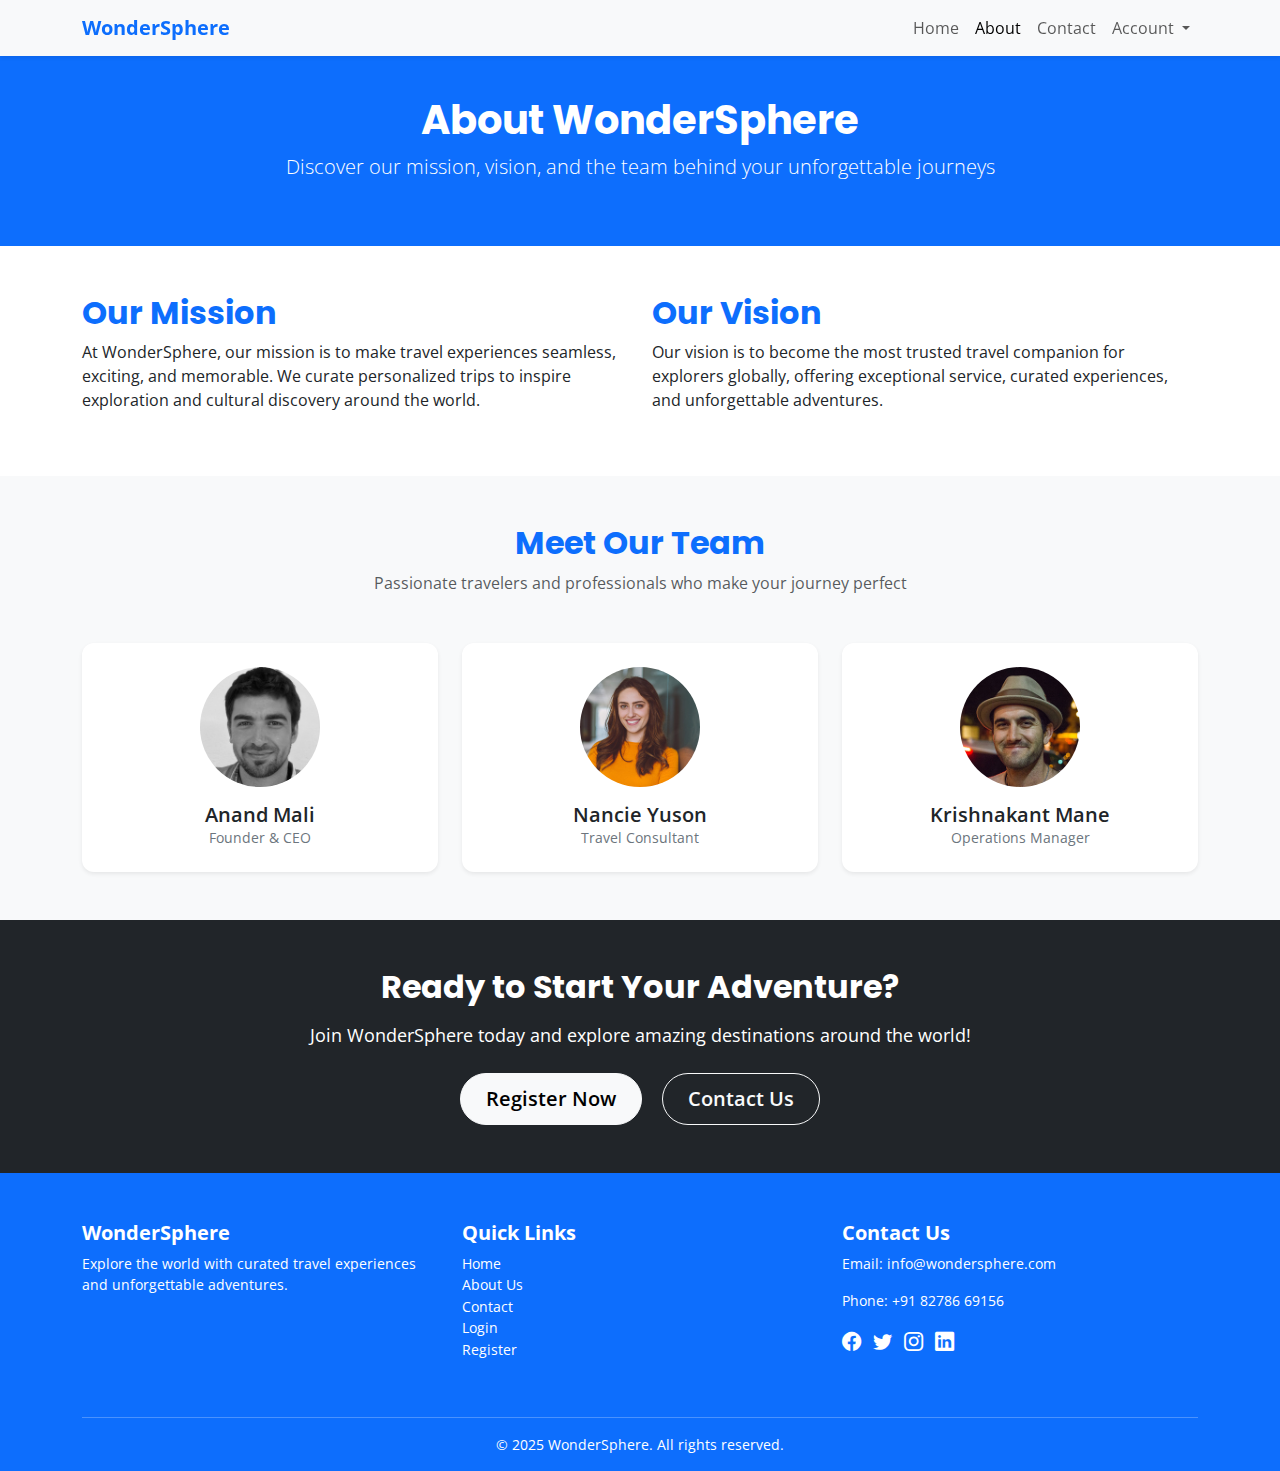
<file: about.html>
<!DOCTYPE html>
<html lang="en">
  <head>
    <meta charset="UTF-8" />
    <meta name="viewport" content="width=device-width, initial-scale=1.0" />
    <title>About Us - WonderSphere</title>
    <link
      href="https://cdn.jsdelivr.net/npm/bootstrap@5.3.3/dist/css/bootstrap.min.css"
      rel="stylesheet"
    />
    <!-- Google Fonts -->
    <link
      href="https://fonts.googleapis.com/css2?family=Poppins:wght@400;600&family=Open+Sans&display=swap"
      rel="stylesheet"
    />
    <link
      rel="stylesheet"
      href="https://cdn.jsdelivr.net/npm/bootstrap-icons@1.10.5/font/bootstrap-icons.css"
    />
    <link rel="stylesheet" href="css/style.css" />
  </head>
  <body>
    <nav
      class="navbar navbar-expand-lg navbar-light bg-light fixed-top shadow-sm"
    >
      <div class="container">
        <a class="navbar-brand fw-bold text-primary" href="index.html"
          >WonderSphere</a
        >
        <button
          class="navbar-toggler"
          type="button"
          data-bs-toggle="collapse"
          data-bs-target="#navbarNav"
        >
          <span class="navbar-toggler-icon"></span>
        </button>
        <div class="collapse navbar-collapse" id="navbarNav">
          <ul class="navbar-nav ms-auto">
            <li class="nav-item">
              <a class="nav-link" href="index.html">Home</a>
            </li>
            <li class="nav-item">
              <a class="nav-link active" href="about.html">About</a>
            </li>

            <li class="nav-item">
              <a class="nav-link" href="contact.html">Contact</a>
            </li>

            <li class="nav-item dropdown">
              <a
                class="nav-link dropdown-toggle"
                href="#"
                role="button"
                data-bs-toggle="dropdown"
                aria-expanded="false"
                >Account
              </a>
              <ul class="dropdown-menu">
                <li class="nav-item">
                  <a class="nav-link" href="login.html">Login</a>
                </li>
                <li class="nav-item">
                  <a class="nav-link" href="register.html">Register</a>
                </li>
              </ul>
            </li>
          </ul>
        </div>
      </div>
    </nav>

    <!-- About Hero Section -->
    <section class="py-5 mt-5 bg-primary text-white text-center">
      <div class="container">
        <h1 class="fw-bold">About WonderSphere</h1>
        <p class="lead">
          Discover our mission, vision, and the team behind your unforgettable
          journeys
        </p>
      </div>
    </section>

    <!-- Mission & Vision -->
    <section class="py-5">
      <div class="container">
        <div class="row g-4">
          <div class="col-md-6">
            <h2 class="text-primary fw-bold">Our Mission</h2>
            <p>
              At WonderSphere, our mission is to make travel experiences
              seamless, exciting, and memorable. We curate personalized trips to
              inspire exploration and cultural discovery around the world.
            </p>
          </div>
          <div class="col-md-6">
            <h2 class="text-primary fw-bold">Our Vision</h2>
            <p>
              Our vision is to become the most trusted travel companion for
              explorers globally, offering exceptional service, curated
              experiences, and unforgettable adventures.
            </p>
          </div>
        </div>
      </div>
    </section>

    <!-- Team Section -->
    <section class="py-5 bg-light">
      <div class="container">
        <div class="text-center mb-5">
          <h2 class="fw-bold text-primary">Meet Our Team</h2>
          <p class="text-muted">
            Passionate travelers and professionals who make your journey perfect
          </p>
        </div>

        <div class="row g-4">
          <!-- Team Member 1 -->
          <div class="col-md-4">
            <div class="card border-0 shadow-sm text-center p-4">
              <img
                src="images/user2.png"
                class="rounded-circle mx-auto mb-3"
                alt="Team Member 1"
                width="120"
                height="120"
              />
              <h5 class="fw-semibold mb-0">Anand Mali</h5>
              <small class="text-secondary">Founder & CEO</small>
            </div>
          </div>

          <!-- Team Member 2 -->
          <div class="col-md-4">
            <div class="card border-0 shadow-sm text-center p-4">
              <img
                src="images/team3.jpg"
                class="rounded-circle mx-auto mb-3"
                alt="Team Member 2"
                width="120"
                height="120"
              />
              <h5 class="fw-semibold mb-0">Nancie Yuson</h5>
              <small class="text-secondary">Travel Consultant</small>
            </div>
          </div>

          <!-- Team Member 3 -->
          <div class="col-md-4">
            <div class="card border-0 shadow-sm text-center p-4">
              <img
                src="images/team2.jpg"
                class="rounded-circle mx-auto mb-3"
                alt="Team Member 3"
                width="120"
                height="120"
              />
              <h5 class="fw-semibold mb-0">Krishnakant Mane</h5>
              <small class="text-secondary">Operations Manager</small>
            </div>
          </div>
        </div>
      </div>
    </section>

    <!-- CTA Section -->
    <section
      id="cta"
      class="py-5 bg-dark text-white text-center"
    >
      <div class="container text-center">
        <h2 class="fw-bold mb-3">Ready to Start Your Adventure?</h2>
        <p class="mb-4">
          Join WonderSphere today and explore amazing destinations around the
          world!
        </p>
        <a href="register.html" class="btn btn-light btn-lg me-3"
          >Register Now</a
        >
        <a href="contact.html" class="btn btn-outline-light btn-lg"
          >Contact Us</a
        >
      </div>
    </section>

    <footer class="bg-primary text-white pt-5 pb-3">
      <div class="container">
        <div class="row">
          <!-- About -->
          <div class="col-md-4 mb-4">
            <h5 class="fw-bold">WonderSphere</h5>
            <p>
              Explore the world with curated travel experiences and
              unforgettable adventures.
            </p>
          </div>

          <!-- Quick Links -->
          <div class="col-md-4 mb-4">
            <h5 class="fw-bold">Quick Links</h5>
            <ul class="list-unstyled">
              <li>
                <a href="index.html" class="text-white text-decoration-none"
                  >Home</a
                >
              </li>
              <li>
                <a href="about.html" class="text-white text-decoration-none"
                  >About Us</a
                >
              </li>
              <li>
                <a href="contact.html" class="text-white text-decoration-none"
                  >Contact</a
                >
              </li>
              <li>
                <a href="login.html" class="text-white text-decoration-none"
                  >Login</a
                >
              </li>
              <li>
                <a href="register.html" class="text-white text-decoration-none"
                  >Register</a
                >
              </li>
            </ul>
          </div>

          <!-- Social -->
          <div class="col-md-4 mb-4">
            <h5 class="fw-bold">Contact Us</h5>
            <p>Email: info@wondersphere.com</p>
            <p>Phone: +91 82786 69156</p>
            <div>
              <a href="#" class="text-white me-2"
                ><i class="bi bi-facebook"></i
              ></a>
              <a href="#" class="text-white me-2"
                ><i class="bi bi-twitter"></i
              ></a>
              <a href="#" class="text-white me-2"
                ><i class="bi bi-instagram"></i
              ></a>
              <a href="#" class="text-white"><i class="bi bi-linkedin"></i></a>
            </div>
          </div>
        </div>

        <hr class="bg-light" />
        <p class="text-center mb-0">
          &copy; 2025 WonderSphere. All rights reserved.
        </p>
      </div>
    </footer>

    <script
      src="https://cdn.jsdelivr.net/npm/bootstrap@5.3.8/dist/js/bootstrap.bundle.min.js"
      integrity="sha384-FKyoEForCGlyvwx9Hj09JcYn3nv7wiPVlz7YYwJrWVcXK/BmnVDxM+D2scQbITxI"
      crossorigin="anonymous"
    ></script>
  </body>
</html>
</file>
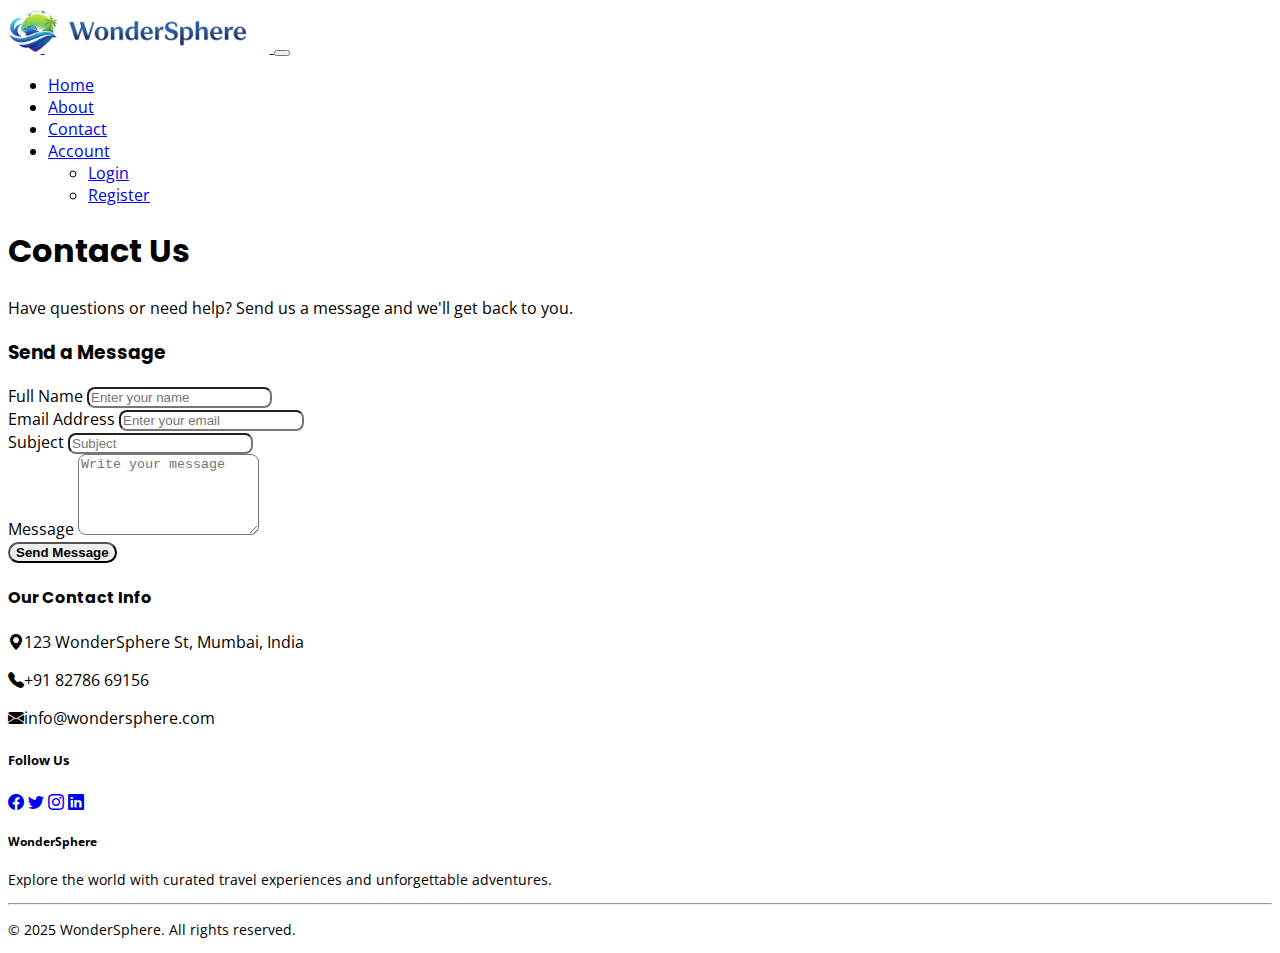
<file: contact.html>
<!DOCTYPE html>
<html lang="en">
  <head>
    <meta charset="UTF-8" />
    <meta name="viewport" content="width=device-width, initial-scale=1.0" />
    <title>WonderSphere - Explore The World</title>
    <link rel="shortcut icon" href="images/LogoIcon.png" type="image/x-icon" />
    <link
      href="https://cdn.jsdelivr.net/npm/bootstrap@5.3.8/dist/css/bootstrap.min.css"
      rel="stylesheet"
      integrity="sha384-sRIl4kxILFvY47J16cr9ZwB07vP4J8+LH7qKQnuqkuIAvNWLzeN8tE5YBujZqJLB"
      crossorigin="anonymous"
    />

    <link
      rel="stylesheet"
      href="https://cdn.jsdelivr.net/npm/bootstrap-icons@1.10.5/font/bootstrap-icons.css"
    />

    <!-- Google Fonts -->
    <link
      href="https://fonts.googleapis.com/css2?family=Poppins:wght@400;600&family=Open+Sans&display=swap"
      rel="stylesheet"
    />

    <!-- Custom CSS -->
    <link rel="stylesheet" href="css/style.css" />
  </head>
  <body>
    <!-- Navbar -->
    <nav
      class="navbar navbar-expand-lg navbar-light bg-light fixed-top shadow-sm"
    >
      <div class="container">
        <a
          class="navbar-brand d-flex justify-content-center align-items-center"
          href="index.html"
        >
          <img
            src="images/LogoIcon.png"
            alt="WonderSphere Logo"
            height="45"
            style="margin-right: -20px"
          />
          <img src="images/brandLogoText.png" alt="LogoText" height="45" />
        </a>
        <button
          class="navbar-toggler"
          type="button"
          data-bs-toggle="collapse"
          data-bs-target="#navbarNav"
        >
          <span class="navbar-toggler-icon"></span>
        </button>
        <div class="collapse navbar-collapse" id="navbarNav">
          <ul class="navbar-nav ms-auto">
            <li class="nav-item">
              <a class="nav-link" href="index.html">Home</a>
            </li>
            <li class="nav-item">
              <a class="nav-link" href="about.html">About</a>
            </li>

            <li class="nav-item">
              <a class="nav-link active" href="contact.html">Contact</a>
            </li>

            <li class="nav-item dropdown">
              <a
                class="nav-link dropdown-toggle"
                href="#"
                role="button"
                data-bs-toggle="dropdown"
                aria-expanded="false"
                >Account
              </a>
              <ul class="dropdown-menu">
                <li class="nav-item">
                  <a class="nav-link" href="login.html">Login</a>
                </li>
                <li class="nav-item">
                  <a class="nav-link" href="register.html">Register</a>
                </li>
              </ul>
            </li>
          </ul>
        </div>
      </div>
    </nav>

    <!-- Contact Hero Section -->
    <section class="py-5 mt-5 text-center bg-primary text-white">
      <div class="container">
        <h1 class="fw-bold">Contact Us</h1>
        <p class="lead">
          Have questions or need help? Send us a message and we'll get back to
          you.
        </p>
      </div>
    </section>

    <!-- Contact Form & Info -->
    <section class="py-5">
      <div class="container">
        <div class="row g-4">
          <!-- Contact Form -->
          <div class="col-md-7">
            <div class="card border-0 shadow-sm p-4">
              <h3 class="mb-4 text-primary fw-bold">Send a Message</h3>
              <form>
                <div class="mb-3">
                  <label for="name" class="form-label">Full Name</label>
                  <input
                    type="text"
                    class="form-control"
                    id="name"
                    placeholder="Enter your name"
                  />
                </div>
                <div class="mb-3">
                  <label for="email" class="form-label">Email Address</label>
                  <input
                    type="email"
                    class="form-control"
                    id="email"
                    placeholder="Enter your email"
                  />
                </div>
                <div class="mb-3">
                  <label for="subject" class="form-label">Subject</label>
                  <input
                    type="text"
                    class="form-control"
                    id="subject"
                    placeholder="Subject"
                  />
                </div>
                <div class="mb-3">
                  <label for="message" class="form-label">Message</label>
                  <textarea
                    class="form-control"
                    id="message"
                    rows="5"
                    placeholder="Write your message"
                  ></textarea>
                </div>
                <div class="d-grid">
                  <button type="submit" class="btn btn-primary">
                    Send Message
                  </button>
                </div>
              </form>
            </div>
          </div>

          <!-- Contact Info -->
          <div class="col-md-5">
            <div class="p-4">
              <h4 class="text-primary fw-bold mb-3">Our Contact Info</h4>
              <p>
                <i class="bi bi-geo-alt-fill me-2"></i>123 WonderSphere St,
                Mumbai, India
              </p>
              <p><i class="bi bi-telephone-fill me-2"></i>+91 82786 69156</p>
              <p>
                <i class="bi bi-envelope-fill me-2"></i>info@wondersphere.com
              </p>

              <h5 class="fw-bold mt-4 mb-3">Follow Us</h5>
              <div>
                <a href="#" class="text-primary me-3 fs-4"
                  ><i class="bi bi-facebook"></i
                ></a>
                <a href="#" class="text-primary me-3 fs-4"
                  ><i class="bi bi-twitter"></i
                ></a>
                <a href="#" class="text-primary me-3 fs-4"
                  ><i class="bi bi-instagram"></i
                ></a>
                <a href="#" class="text-primary fs-4"
                  ><i class="bi bi-linkedin"></i
                ></a>
              </div>
            </div>
          </div>
        </div>
      </div>
    </section>

    <!-- Footer -->
    <footer class="bg-primary text-white pt-5 pb-3">
      <div class="container">
        <div class="d-flex justify-content-center align-items-center">
          <!-- About -->
          <div class="text-center">
            <h5 class="fw-bold">WonderSphere</h5>
            <p>
              Explore the world with curated travel experiences and
              unforgettable adventures.
            </p>
          </div>
        </div>
        <hr class="bg-light" />
        <p class="text-center mb-0">
          &copy; 2025 WonderSphere. All rights reserved.
        </p>
      </div>
    </footer>

    <script
      src="https://cdn.jsdelivr.net/npm/bootstrap@5.3.8/dist/js/bootstrap.bundle.min.js"
      integrity="sha384-FKyoEForCGlyvwx9Hj09JcYn3nv7wiPVlz7YYwJrWVcXK/BmnVDxM+D2scQbITxI"
      crossorigin="anonymous"
    ></script>
  </body>
</html>
</file>
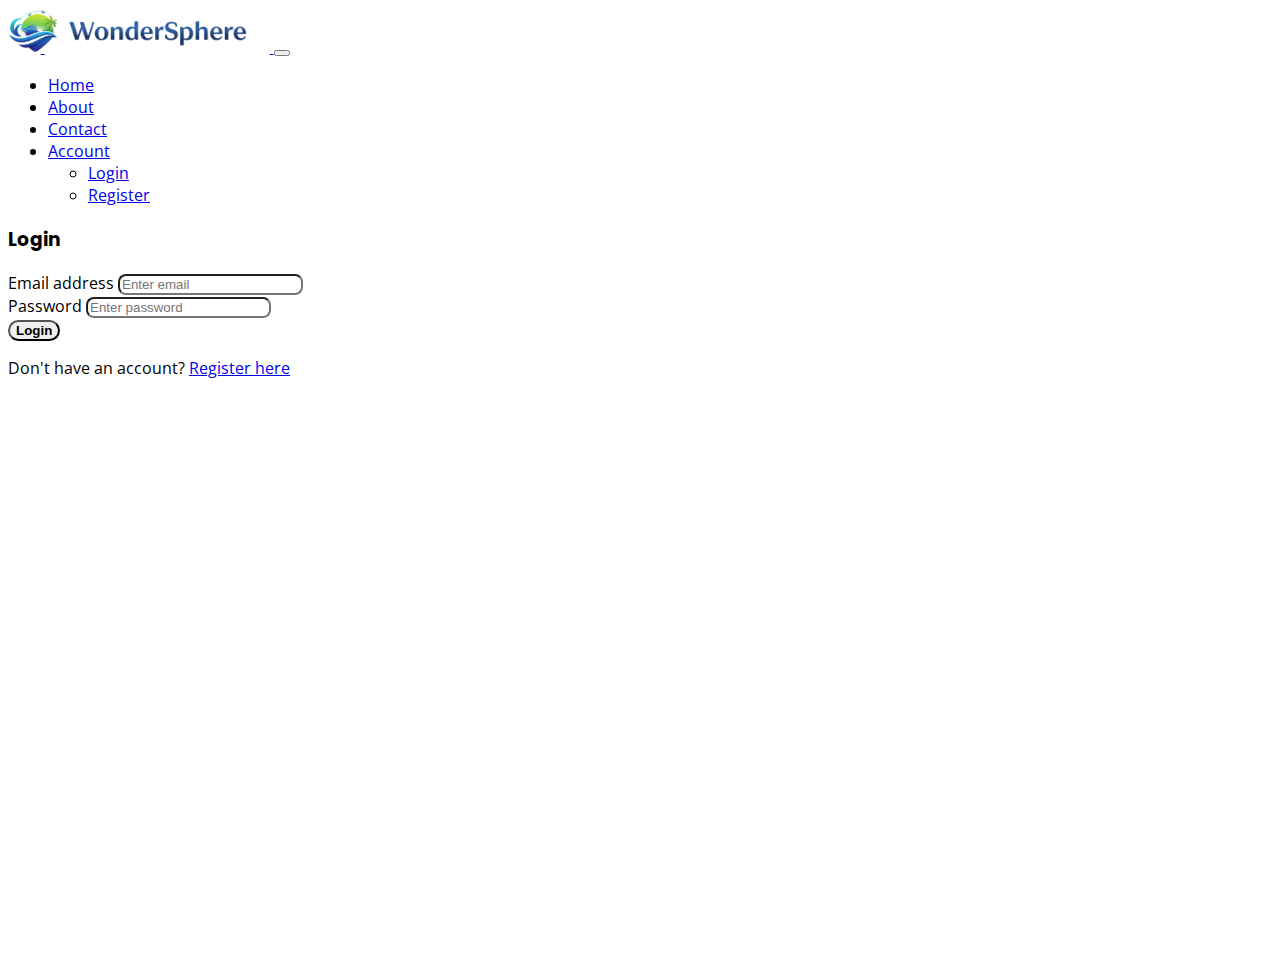
<file: login.html>
<!DOCTYPE html>
<html lang="en">
  <head>
    <meta charset="UTF-8" />
    <meta name="viewport" content="width=device-width, initial-scale=1.0" />
    <title>WonderSphere - Explore The World</title>
    <link rel="shortcut icon" href="images/LogoIcon.png" type="image/x-icon" />
    <link
      href="https://cdn.jsdelivr.net/npm/bootstrap@5.3.8/dist/css/bootstrap.min.css"
      rel="stylesheet"
      integrity="sha384-sRIl4kxILFvY47J16cr9ZwB07vP4J8+LH7qKQnuqkuIAvNWLzeN8tE5YBujZqJLB"
      crossorigin="anonymous"
    />

    <link
      rel="stylesheet"
      href="https://cdn.jsdelivr.net/npm/bootstrap-icons@1.10.5/font/bootstrap-icons.css"
    />

    <!-- Google Fonts -->
    <link
      href="https://fonts.googleapis.com/css2?family=Poppins:wght@400;600&family=Open+Sans&display=swap"
      rel="stylesheet"
    />

    <!-- Custom CSS -->
    <link rel="stylesheet" href="css/style.css" />
  </head>
  <body>
    <!-- Navbar -->
    <nav
      class="navbar navbar-expand-lg navbar-light bg-light fixed-top shadow-sm"
    >
      <div class="container">
        <a
          class="navbar-brand d-flex justify-content-center align-items-center"
          href="index.html"
        >
          <img
            src="images/LogoIcon.png"
            alt="WonderSphere Logo"
            height="45"
            style="margin-right: -20px"
          />
          <img src="images/brandLogoText.png" alt="LogoText" height="45" />
        </a>
        <button
          class="navbar-toggler"
          type="button"
          data-bs-toggle="collapse"
          data-bs-target="#navbarNav"
        >
          <span class="navbar-toggler-icon"></span>
        </button>
        <div class="collapse navbar-collapse" id="navbarNav">
          <ul class="navbar-nav ms-auto">
            <li class="nav-item">
              <a class="nav-link" href="index.html">Home</a>
            </li>
            <li class="nav-item">
              <a class="nav-link" href="about.html">About</a>
            </li>

            <li class="nav-item">
              <a class="nav-link" href="contact.html">Contact</a>
            </li>

            <li class="nav-item dropdown">
              <a
                class="nav-link active dropdown-toggle"
                href="#"
                role="button"
                data-bs-toggle="dropdown"
                aria-expanded="false"
                >Account
              </a>
              <ul class="dropdown-menu">
                <li class="nav-item">
                  <a class="nav-link active" href="login.html">Login</a>
                </li>
                <li class="nav-item">
                  <a class="nav-link" href="register.html">Register</a>
                </li>
              </ul>
            </li>
          </ul>
        </div>
      </div>
    </nav>

    <!-- Login Form Section -->
    <section
      class="d-flex align-items-center justify-content-center"
      style="min-height: 80vh"
    >
      <div class="container">
        <div class="row justify-content-center">
          <div class="col-md-5 col-lg-4">
            <div class="card shadow-sm p-4">
              <h3 class="text-center fw-bold mb-4 text-primary">Login</h3>
              <form>
                <div class="mb-3">
                  <label for="email" class="form-label">Email address</label>
                  <input
                    type="email"
                    class="form-control"
                    id="email"
                    placeholder="Enter email"
                  />
                </div>
                <div class="mb-3">
                  <label for="password" class="form-label">Password</label>
                  <input
                    type="password"
                    class="form-control"
                    id="password"
                    placeholder="Enter password"
                  />
                </div>
                <div class="d-grid mb-3">
                  <button type="submit" class="btn btn-primary">Login</button>
                </div>
                <p class="text-center mb-0">
                  Don't have an account?
                  <a href="register.html">Register here</a>
                </p>
              </form>
            </div>
          </div>
        </div>
      </div>
    </section>

    <script
      src="https://cdn.jsdelivr.net/npm/bootstrap@5.3.8/dist/js/bootstrap.bundle.min.js"
      integrity="sha384-FKyoEForCGlyvwx9Hj09JcYn3nv7wiPVlz7YYwJrWVcXK/BmnVDxM+D2scQbITxI"
      crossorigin="anonymous"
    ></script>
  </body>
</html>
</file>
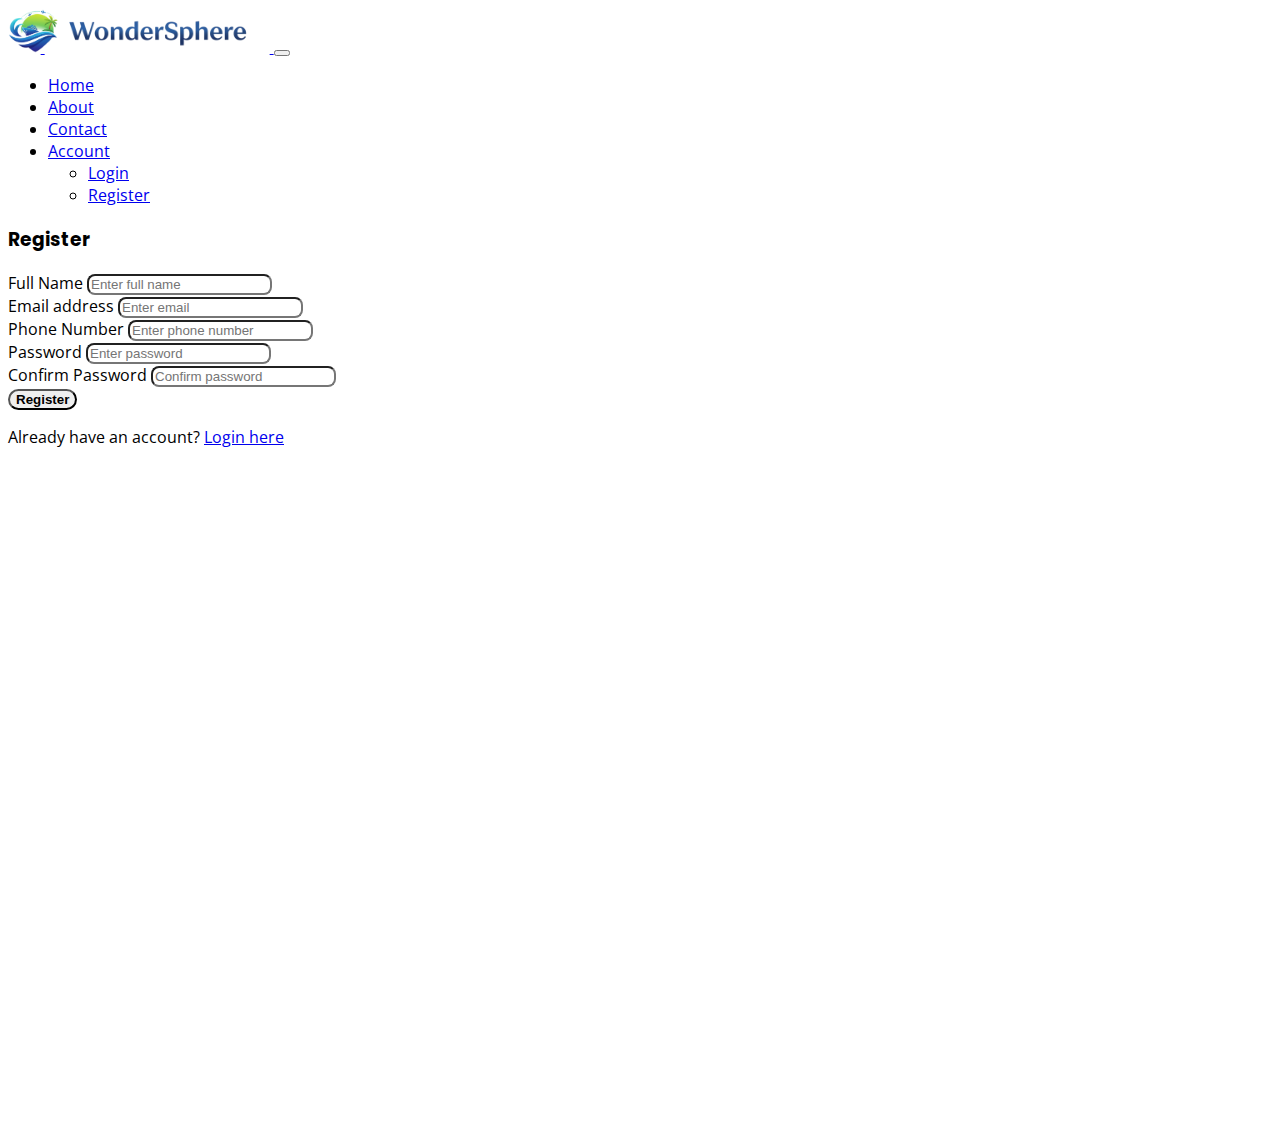
<file: register.html>
<!DOCTYPE html>
<html lang="en">
  <head>
    <meta charset="UTF-8" />
    <meta name="viewport" content="width=device-width, initial-scale=1.0" />
    <title>WonderSphere - Explore The World</title>
    <link rel="shortcut icon" href="images/LogoIcon.png" type="image/x-icon" />
    <link
      href="https://cdn.jsdelivr.net/npm/bootstrap@5.3.8/dist/css/bootstrap.min.css"
      rel="stylesheet"
      integrity="sha384-sRIl4kxILFvY47J16cr9ZwB07vP4J8+LH7qKQnuqkuIAvNWLzeN8tE5YBujZqJLB"
      crossorigin="anonymous"
    />

    <link
      rel="stylesheet"
      href="https://cdn.jsdelivr.net/npm/bootstrap-icons@1.10.5/font/bootstrap-icons.css"
    />

    <!-- Google Fonts -->
    <link
      href="https://fonts.googleapis.com/css2?family=Poppins:wght@400;600&family=Open+Sans&display=swap"
      rel="stylesheet"
    />

    <!-- Custom CSS -->
    <link rel="stylesheet" href="css/style.css" />
  </head>
  <body>
    <!-- Navbar -->
    <nav
      class="navbar navbar-expand-lg navbar-light bg-light fixed-top shadow-sm"
    >
      <div class="container">
        <a
          class="navbar-brand d-flex justify-content-center align-items-center"
          href="index.html"
        >
          <img
            src="images/LogoIcon.png"
            alt="WonderSphere Logo"
            height="45"
            style="margin-right: -20px"
          />
          <img src="images/brandLogoText.png" alt="LogoText" height="45" />
        </a>
        <button
          class="navbar-toggler"
          type="button"
          data-bs-toggle="collapse"
          data-bs-target="#navbarNav"
        >
          <span class="navbar-toggler-icon"></span>
        </button>
        <div class="collapse navbar-collapse" id="navbarNav">
          <ul class="navbar-nav ms-auto">
            <li class="nav-item">
              <a class="nav-link" href="index.html">Home</a>
            </li>
            <li class="nav-item">
              <a class="nav-link" href="about.html">About</a>
            </li>

            <li class="nav-item">
              <a class="nav-link" href="contact.html">Contact</a>
            </li>

            <li class="nav-item dropdown">
              <a
                class="nav-link active dropdown-toggle"
                href="#"
                role="button"
                data-bs-toggle="dropdown"
                aria-expanded="false"
                >Account
              </a>
              <ul class="dropdown-menu">
                <li class="nav-item">
                  <a class="nav-link" href="login.html">Login</a>
                </li>
                <li class="nav-item">
                  <a class="nav-link active" href="register.html">Register</a>
                </li>
              </ul>
            </li>
          </ul>
        </div>
      </div>
    </nav>

    <section
      class="d-flex align-items-center justify-content-center mt-5"
      style="min-height: 100vh"
    >
      <div class="container">
        <div class="row justify-content-center">
          <div class="col-md-5 col-lg-4">
            <div class="card shadow-sm p-4">
              <h3 class="text-center fw-bold mb-4 text-primary">Register</h3>
              <form>
                <div class="mb-3">
                  <label for="fullname" class="form-label">Full Name</label>
                  <input
                    type="text"
                    class="form-control"
                    id="fullname"
                    placeholder="Enter full name"
                  />
                </div>
                <div class="mb-3">
                  <label for="email" class="form-label">Email address</label>
                  <input
                    type="email"
                    class="form-control"
                    id="email"
                    placeholder="Enter email"
                  />
                </div>
                <div class="mb-3">
                  <label for="phone" class="form-label">Phone Number</label>
                  <input
                    type="tel"
                    class="form-control"
                    id="phone"
                    placeholder="Enter phone number"
                  />
                </div>
                <div class="mb-3">
                  <label for="password" class="form-label">Password</label>
                  <input
                    type="password"
                    class="form-control"
                    id="password"
                    placeholder="Enter password"
                  />
                </div>
                <div class="mb-3">
                  <label for="confirmPassword" class="form-label"
                    >Confirm Password</label
                  >
                  <input
                    type="password"
                    class="form-control"
                    id="confirmPassword"
                    placeholder="Confirm password"
                  />
                </div>
                <div class="d-grid mb-3">
                  <button type="submit" class="btn btn-primary">
                    Register
                  </button>
                </div>
                <p class="text-center mb-0">
                  Already have an account? <a href="login.html">Login here</a>
                </p>
              </form>
            </div>
          </div>
        </div>
      </div>
    </section>

    <script
      src="https://cdn.jsdelivr.net/npm/bootstrap@5.3.8/dist/js/bootstrap.bundle.min.js"
      integrity="sha384-FKyoEForCGlyvwx9Hj09JcYn3nv7wiPVlz7YYwJrWVcXK/BmnVDxM+D2scQbITxI"
      crossorigin="anonymous"
    ></script>
  </body>
</html>
</file>
<file: css/style.css>
html {
  scroll-behavior: smooth;
}

body {
  font-family: "Open Sans", sans-serif;
}

h1,
h2,
h3,
h4 {
  font-family: "Poppins", sans-serif;
}

/*  HERO SECTION  */
#hero .carousel-item {
  height: 100vh;
  min-height: 400px;
  position: relative;
  overflow: hidden;
}

#hero .carousel-item img {
  width: 100%;
  height: 100%;
  object-fit: cover;
  filter: brightness(70%);
}

#hero .carousel-caption{
  bottom: 20%;
}

#hero .carousel-caption h1 {
  font-size: 2.5rem;
  font-weight: 700;
  text-shadow: 2px 2px 5px rgba(0, 0, 0, 0.5);
}

#hero .carousel-caption p {
  font-size: 1.1rem;
  text-shadow: 1px 1px 3px rgba(0, 0, 0, 0.5);
}

/*  DESTINATIONS SECTION  */
#destinations .card {
  transition: transform 0.3s ease, box-shadow 0.3s ease;
  border-radius: 12px;
  overflow: hidden;
}

#destinations .card:hover {
  transform: translateY(-8px);
  box-shadow: 0 8px 20px rgba(0, 0, 0, 0.2);
}

#destinations .card-img-top {
  height: 250px;
  object-fit: cover;
}

/*  SPECIAL OFFERS SECTION  */
#offers .card {
  border-radius: 12px;
  overflow: hidden;
  transition: transform 0.3s ease, box-shadow 0.3s ease;
}

#offers .card:hover {
  transform: translateY(-8px);
  box-shadow: 0 8px 20px rgba(0, 0, 0, 0.2);
}

#offers .card-img-top {
  height: 230px;
  object-fit: cover;
}

/*  TESTIMONIALS SECTION  */
#testimonials .card {
  border-radius: 15px;
  transition: transform 0.3s ease, box-shadow 0.3s ease;
}

#testimonials .card:hover {
  transform: translateY(-6px);
  box-shadow: 0 8px 18px rgba(0, 0, 0, 0.15);
}

#testimonials img {
  object-fit: cover;
  border: 3px solid #0078aa;
}

#testimonials p {
  font-size: 0.95rem;
  line-height: 1.6;
}

/*  FOOTER  */
footer {
  font-size: 0.9rem;
}

footer a:hover {
  text-decoration: underline;
}

footer i {
  font-size: 1.2rem;
}


/*  CTA SECTION  */
#cta h2 {
  font-size: 2rem;
}

#cta p {
  font-size: 1.1rem;
}

#cta .btn {
  border-radius: 50px;
  padding: 10px 25px;
  font-weight: 600;
  transition: transform 0.2s ease;
}

#cta .btn:hover {
  transform: scale(1.05);
}

/*  LOGIN/REGISTER FORMS  */
.card {
  border-radius: 12px;
}

.card input.form-control {
  border-radius: 8px;
}

.card button.btn {
  border-radius: 50px;
  font-weight: 600;
  transition: transform 0.2s ease;
}

.card button.btn:hover {
  transform: scale(1.05);
}

/*  CONTACT FORM  */
.card input,
.card textarea {
  border-radius: 8px;
}

.card button.btn {
  border-radius: 50px;
  font-weight: 600;
  transition: transform 0.2s ease;
}

.card button.btn:hover {
  transform: scale(1.05);
}

#contact-info p i {
  color: #0078aa;
}

/*  FEATURED DESTINATIONS  */
.mySwiper {
  padding-bottom: 60px;
}

.mySwiper .card img {
  height: 220px;
  object-fit: cover;
  transition: transform 0.4s ease;
}

.mySwiper .card:hover img {
  transform: scale(1.08);
}

.swiper-pagination-bullet {
  background: #444;
  opacity: 0.6;
}

.swiper-pagination-bullet-active {
  background: #0078aa;
  opacity: 1;
}

/* Media Queries */

@media (max-width: 576px) {
  #hero .carousel-caption h1 {
    font-size: 1.5rem;
  }

  #hero .carousel-caption p {
    font-size: 0.9rem;
  }
}
</file>
